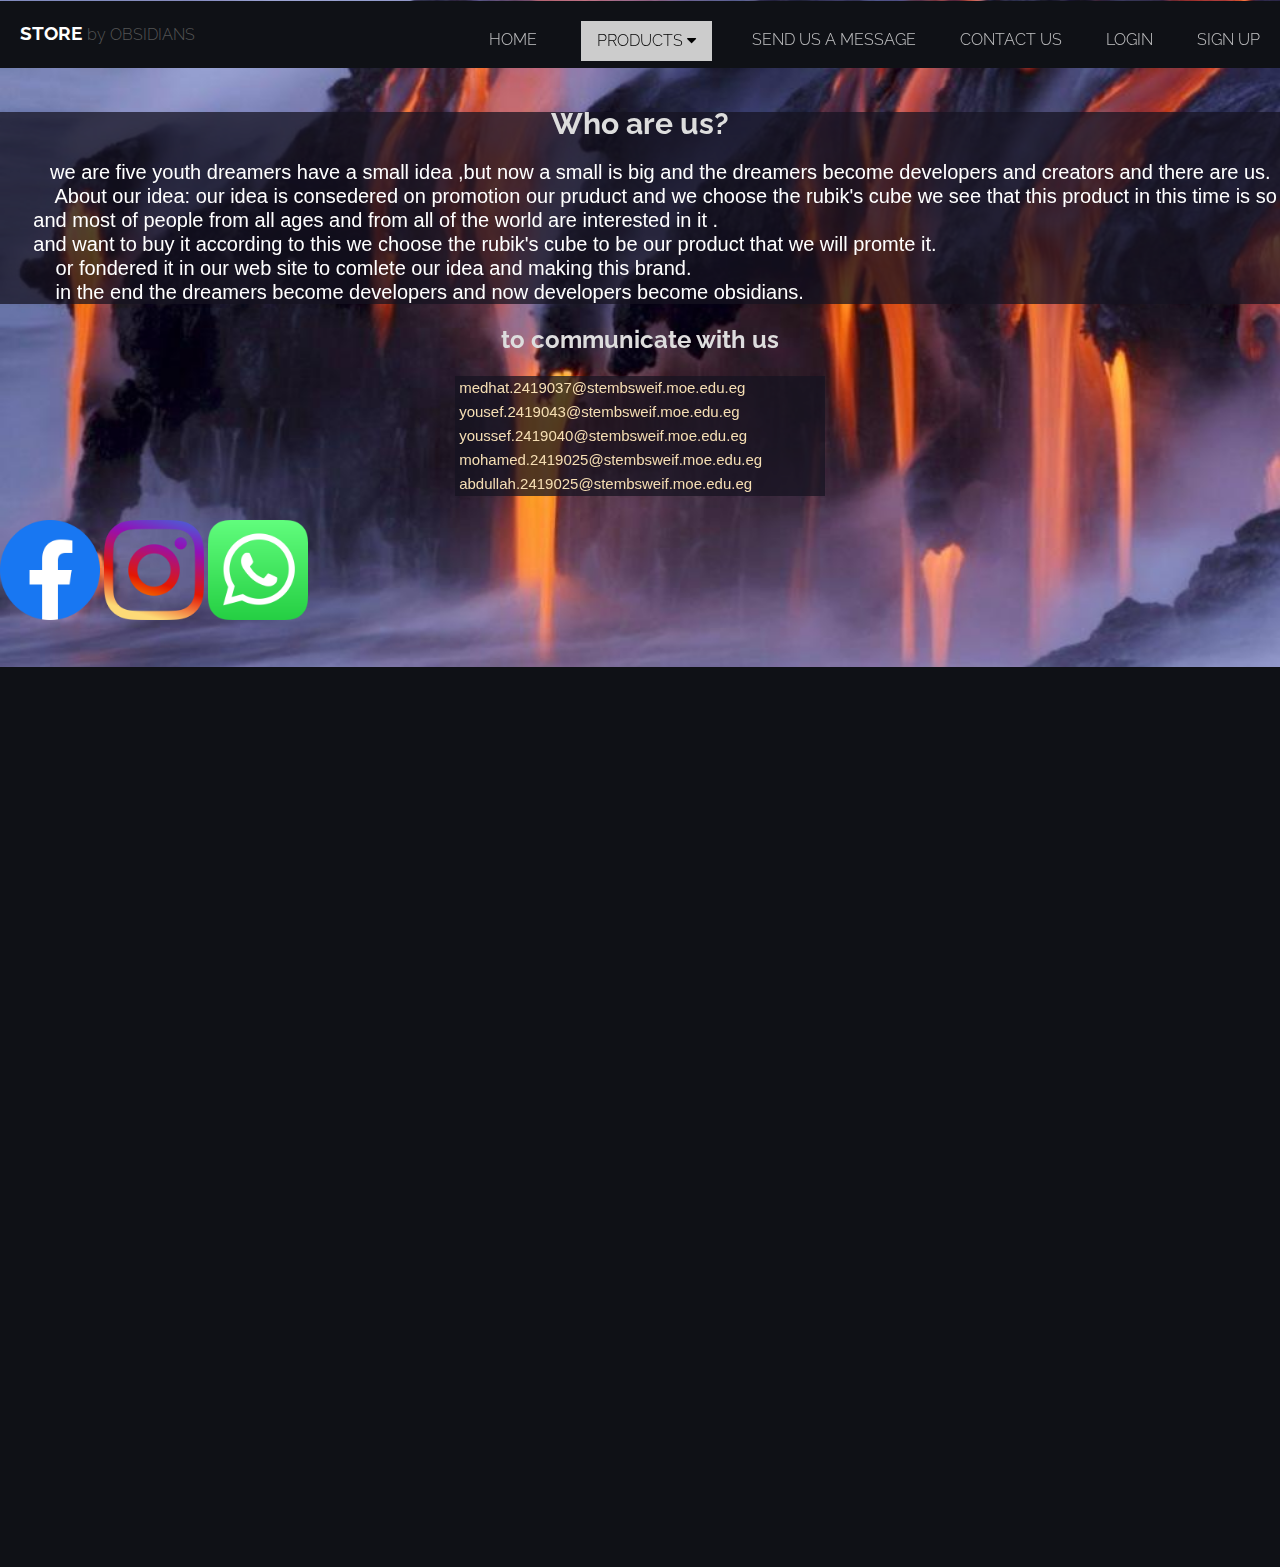
<file: contact us.html>
<html lang="en" dir="ltr">
  <head>
      <link rel="stylesheet" href="https://www.w3schools.com/w3css/4/w3.css">
<link rel="stylesheet" href="https://cdnjs.cloudflare.com/ajax/libs/font-awesome/4.7.0/css/font-awesome.min.css">
<link rel="stylesheet" href="css/index.css">
<link rel="stylesheet" href="css/skel.css" />
<link rel="stylesheet" href="css/style.css" />
<link rel="stylesheet" href="css/style-wide.css" />
<meta http-equiv="content-type" content="text/html; charset=utf-8" />
		<meta name="description" content="" />
		<meta name="keywords" content="" />
		
		<script src="js/jquery.min.js"></script>
		<script src="js/jquery.dropotron.min.js"></script>
		<script src="js/skel.min.js"></script>
		<script src="js/skel-layers.min.js"></script>
		<script src="js/init.js"></script>

    <meta charset="utf-8">
    <title>contact us</title>
    <link rel="stylesheet" href="style1.css">
    <meta name="viewport" content="width=device-width, initial-scale=1">
  </head>
  <body>
     <div class="wrapper">

		<!-- Header -->
<div id="header" class="skel-panels-fixed">
						<div id="logo">
							<h1><a href="index.html">store</a></h1>
							<span class="tag">by OBSIDIANS</span>

						</div>
						<nav id="nav">
							<ul>
								<li class="active"><a href="index.html">HOME</a></li>
                                <li> <div class="w3-dropdown-hover w3-mobile">
    <button class="w3-button">PRODUCTS <i class="fa fa-caret-down"></i></button>
    <div class="w3-dropdown-content w3-bar-block w3-dark-grey">
      <a href="First%20Product.html" class="w3-bar-item w3-button w3-mobile"> Rubic Cube 3*3*3</a>
      <a href="Second%20Product.html" class="w3-bar-item w3-button w3-mobile"> Rubic Cube 4*4*4</a>
      <a href="Third%20Product.html" class="w3-bar-item w3-button w3-mobile"> Rubic Cube 5*5*5</a>
    </div>
  </div>
                                <li><a href="send us a message.html">SEND US A MESSAGE</a></li>
                                <li><a href="contact us.html">CONTACT US</a></li>
								<li><a href="log in.html">LOGIN</a></li>
								<li><a href="sign in.html">SIGN UP</a></li>
							</ul>
						</nav>
					</div>
	   
     <div class="contact-section">
     
     <h1>Contact Us</h1>
	 <br>
	 <br>
    <div class="con">
        <h2>Who are us?</h2>
	  <pre> 
         we are five youth dreamers have a small idea ,but now a small is big and the dreamers become developers and creators and there are us.
	  About our idea: our idea is consedered on promotion our pruduct and we choose the rubik's cube we see that this product in this time is so fomous.
      and most of people from all ages and from all of the world are interested in it .
      and want to buy it according to this we choose the rubik's cube to be our product that we will promte it.
	  or fondered it in our web site to comlete our idea and making this brand.
	  in the end the dreamers become developers and now developers become obsidians.</pre>
    </div>
	 <br><h2>to communicate with us</h2><br>
	 <pre class="pre">
 medhat.2419037@stembsweif.moe.edu.eg
 yousef.2419043@stembsweif.moe.edu.eg
 youssef.2419040@stembsweif.moe.edu.eg
 mohamed.2419025@stembsweif.moe.edu.eg
 abdullah.2419025@stembsweif.moe.edu.eg</pre><br>
	 <a href="https://www.facebook.com/profile.php?id=100004966636083"><img src="f.png" width="100" height="100"></a>
	 <a href="https://instagram.com/yussofwaleed?igshid=1eflm77gwcmjb"><img src="i.png"width="100" height="100"></a>
	 <a href="https://chat.whatsapp.com/HhYecN9OPMJ7Gu9uKIuHxH"><img src="W.png"width="100" height="100"></a>
         </div>
         </div>
  </body>
</html>
</file>
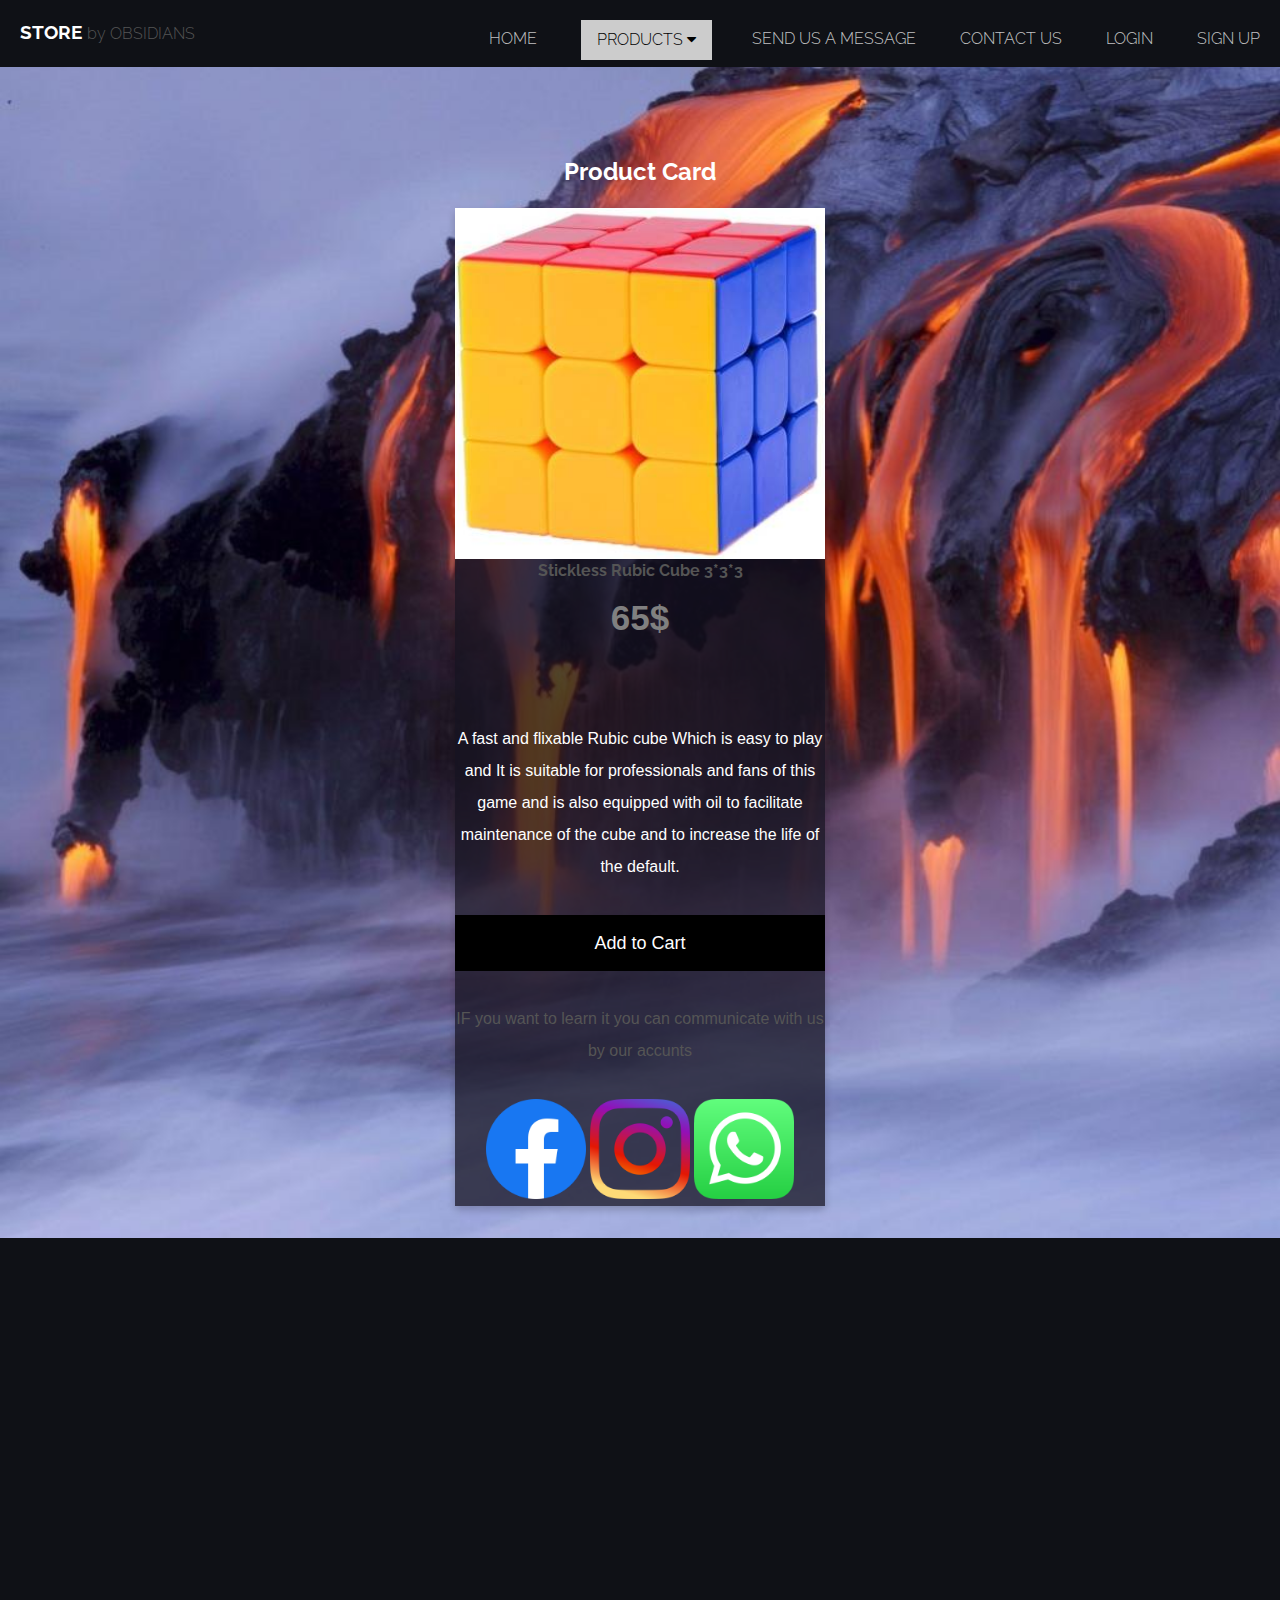
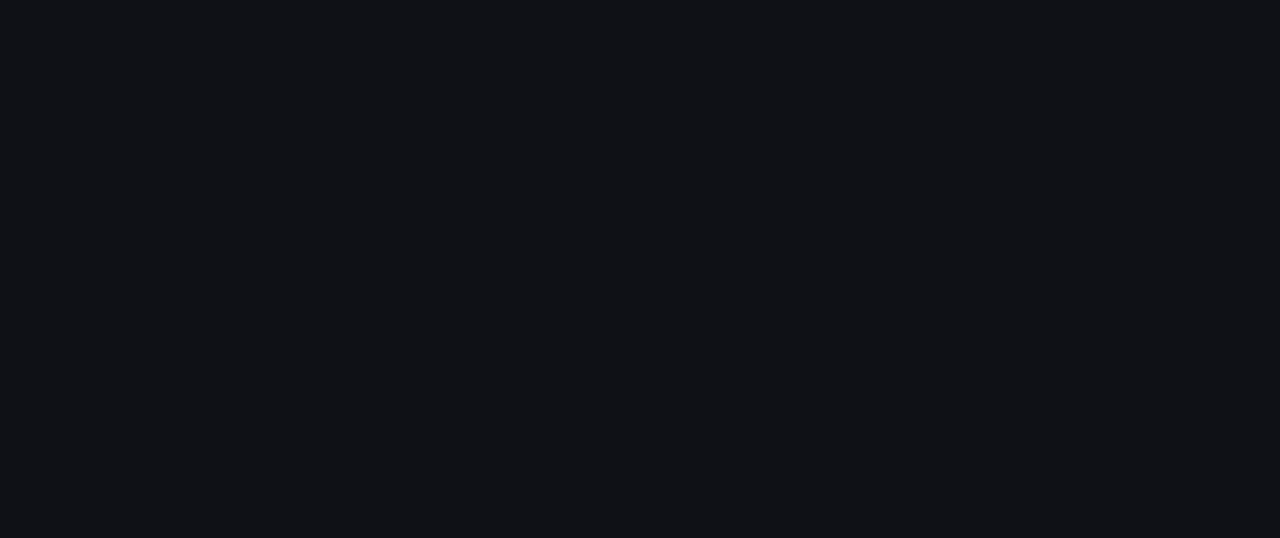
<file: First Product.html>
<html>
<head>
    <title>Stickless Cube 3*3*3</title>
<link rel="stylesheet" href="https://www.w3schools.com/w3css/4/w3.css">
<link rel="stylesheet" href="https://cdnjs.cloudflare.com/ajax/libs/font-awesome/4.7.0/css/font-awesome.min.css">
<link rel="stylesheet" href="css/index.css">
<link rel="stylesheet" href="css/skel.css" />
<link rel="stylesheet" href="css/style.css" />
<link rel="stylesheet" href="css/style-wide.css" />
<meta http-equiv="content-type" content="text/html; charset=utf-8" />
		<meta name="description" content="" />
		<meta name="keywords" content="" />
		
		<script src="js/jquery.min.js"></script>
		<script src="js/jquery.dropotron.min.js"></script>
		<script src="js/skel.min.js"></script>
		<script src="js/skel-layers.min.js"></script>
		<script src="js/init.js"></script>

</head>
<body>
	<!-- Wrapper -->
			<div class="wrapper style1">

				<!-- Header -->
<div id="header" class="skel-panels-fixed">
						<div id="logo">
							<h1><a href="index.html">store</a></h1>
							<span class="tag">by OBSIDIANS</span>

						</div>
						<nav id="nav">
							<ul>
								<li class="active"><a href="index.html">HOME</a></li>
                                <li> <div class="w3-dropdown-hover w3-mobile">
    <button class="w3-button">PRODUCTS <i class="fa fa-caret-down"></i></button>
    <div class="w3-dropdown-content w3-bar-block w3-dark-grey">
      <a href="First%20Product.html" class="w3-bar-item w3-button w3-mobile"> Rubic Cube 3*3*3</a>
      <a href="Second%20Product.html" class="w3-bar-item w3-button w3-mobile"> Rubic Cube 4*4*4</a>
      <a href="Third%20Product.html" class="w3-bar-item w3-button w3-mobile"> Rubic Cube 5*5*5</a>
    </div>
  </div>
                                <li><a href="send us a message.html">SEND US A MESSAGE</a></li>
                                <li><a href="contact us.html">CONTACT US</a></li>
								<li><a href="log in.html">LOGIN</a></li>
								<li><a href="sign in.html">SIGN UP</a></li>
							</ul>
						</nav>
					</div>
   <h2 class="cardtext">Product Card</h2>
<br>
<div class="card">
    <img src="images/pic01.jpg" style="width:100%">
  <h1>Stickless Rubic Cube 3*3*3</h1>
  <p class="price"><strong>65$</strong></p>
  <p class="cardtext">A fast and flixable Rubic cube Which is easy to play and It is suitable for professionals and fans of this game and is also equipped with oil to facilitate maintenance of the cube and to increase the life of the default.</p>
  <p><button>Add to Cart</button></p>
  <p>IF you want to learn it you can communicate with us by our accunts</p>
								     <a href="https://www.facebook.com/profile.php?id=100004966636083"><img src="f.png" width="100" height="100"></a>
	                                <a href="https://instagram.com/yussofwaleed?igshid=1eflm77gwcmjb"><img src="i.png"width="100" height="100"></a>
	                                <a href="https://chat.whatsapp.com/HhYecN9OPMJ7Gu9uKIuHxH"><img src="W.png"width="100" height="100"></a>
</div>
    </div>
</body>
</html>
</file>
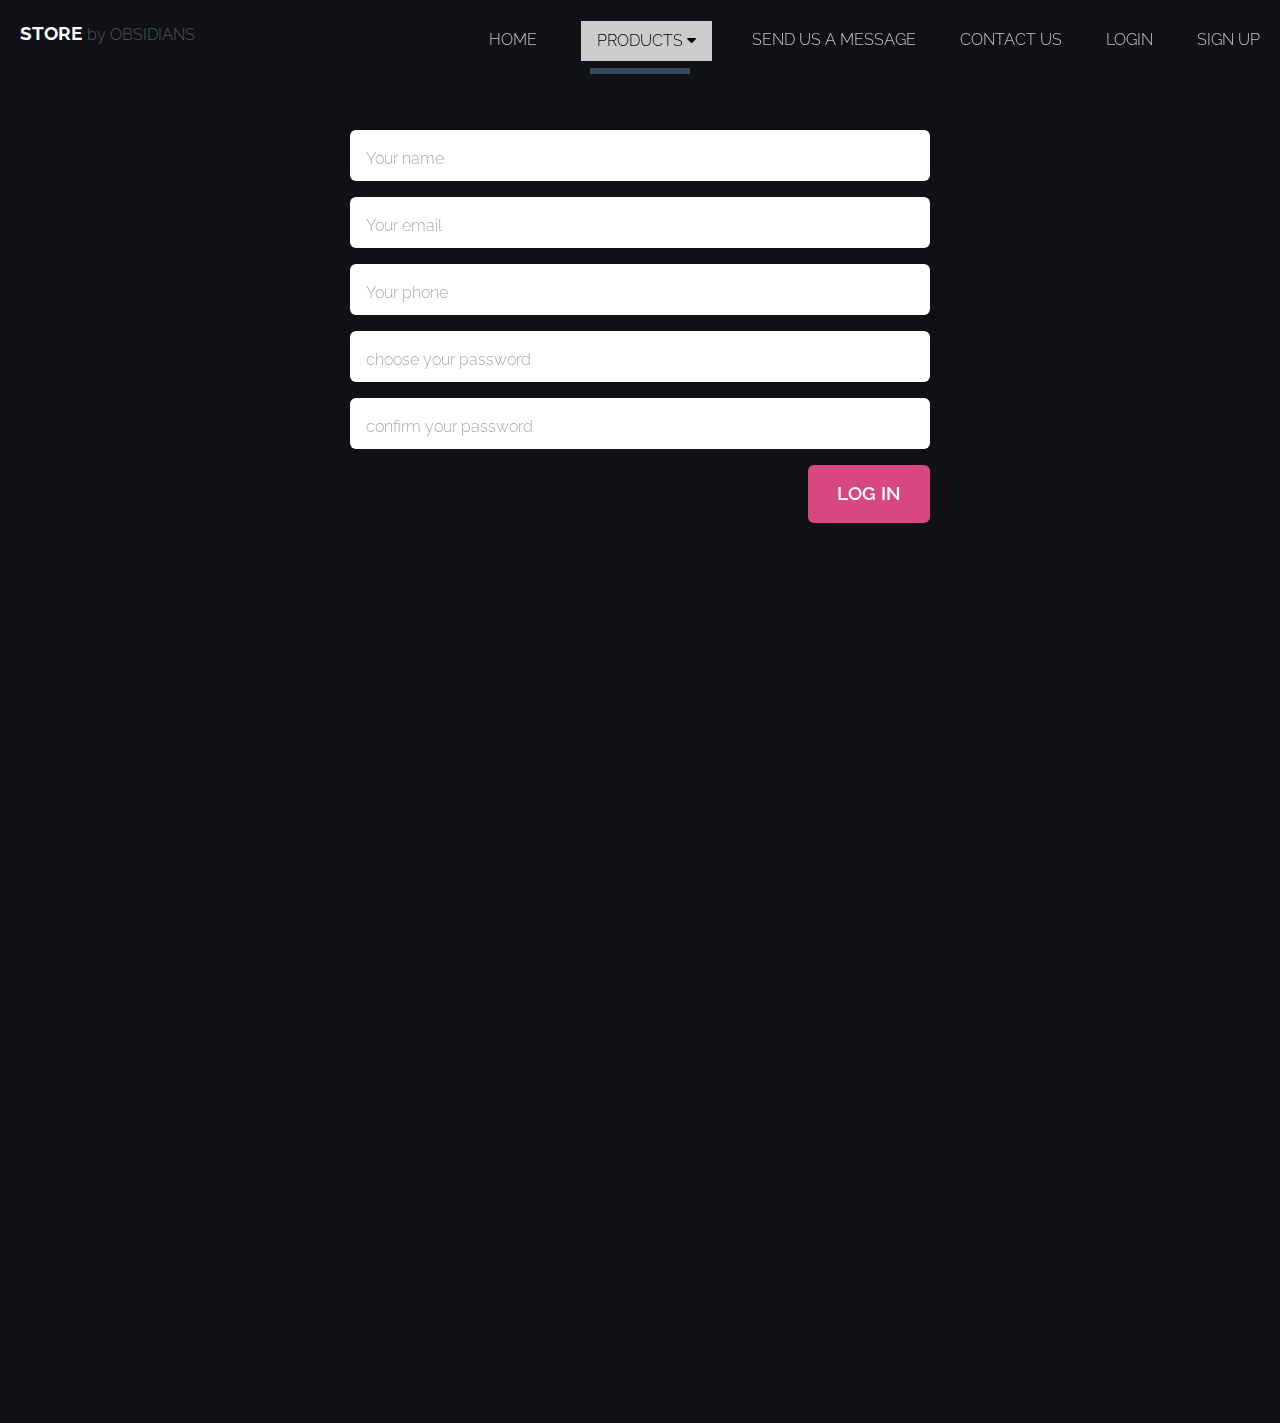
<file: log in.html>
<html>
  <head>
      <link rel="stylesheet" href="https://www.w3schools.com/w3css/4/w3.css">
<link rel="stylesheet" href="https://cdnjs.cloudflare.com/ajax/libs/font-awesome/4.7.0/css/font-awesome.min.css">
<link rel="stylesheet" href="css/index.css">
<link rel="stylesheet" href="css/skel.css" />
<link rel="stylesheet" href="css/style.css" />
<link rel="stylesheet" href="css/style-wide.css" />
<meta http-equiv="content-type" content="text/html; charset=utf-8" />
		<meta name="description" content="" />
		<meta name="keywords" content="" />
		
		<script src="js/jquery.min.js"></script>
		<script src="js/jquery.dropotron.min.js"></script>
		<script src="js/skel.min.js"></script>
		<script src="js/skel-layers.min.js"></script>
		<script src="js/init.js"></script>

    <meta charset="utf-8">
    <title>log in</title>
    <link rel="stylesheet" href="style3.css">
    <meta name="viewport" content="width=device-width, initial-scale=1">
  </head>
  <body>
     <div class="wrapper">
	  
	 	  				<!-- Header -->
<div id="header" class="skel-panels-fixed">
						<div id="logo">
							<h1><a href="index.html">store</a></h1>
							<span class="tag">by OBSIDIANS</span>

						</div>
						<nav id="nav">
							<ul>
								<li class="active"><a href="index.html">HOME</a></li>
                                <li> <div class="w3-dropdown-hover w3-mobile">
    <button class="w3-button">PRODUCTS <i class="fa fa-caret-down"></i></button>
    <div class="w3-dropdown-content w3-bar-block w3-dark-grey">
      <a href="First%20Product.html" class="w3-bar-item w3-button w3-mobile"> Rubic Cube 3*3*3</a>
      <a href="Second%20Product.html" class="w3-bar-item w3-button w3-mobile"> Rubic Cube 4*4*4</a>
      <a href="Third%20Product.html" class="w3-bar-item w3-button w3-mobile"> Rubic Cube 5*5*5</a>
    </div>
  </div>
                                <li><a href="send us a message.html">SEND US A MESSAGE</a></li>
                                <li><a href="contact us.html">CONTACT US</a></li>
								<li><a href="log in.html">LOGIN</a></li>
								<li><a href="sign in.html">SIGN UP</a></li>
							</ul>
						</nav>
					</div>

     <h1>log in</h1>
     <div class="border"></div>
     <form class="contact-form" action="sign in.html" method="post">
	  <input type="text" class="contact-form-text" placeholder="Your name">
     <input type="email" class="contact-form-text" placeholder="Your email">
	 <input type="text" class="contact-form-text" placeholder="Your phone">
     <input type="password" class="contact-form-text" placeholder="choose your password">
     <input type="password" class="contact-form-text" placeholder="confirm your password">
     <input type="submit" class="contact-form-btn" value="log in">
     </form>
     </div>


  </body>
</html>
</file>
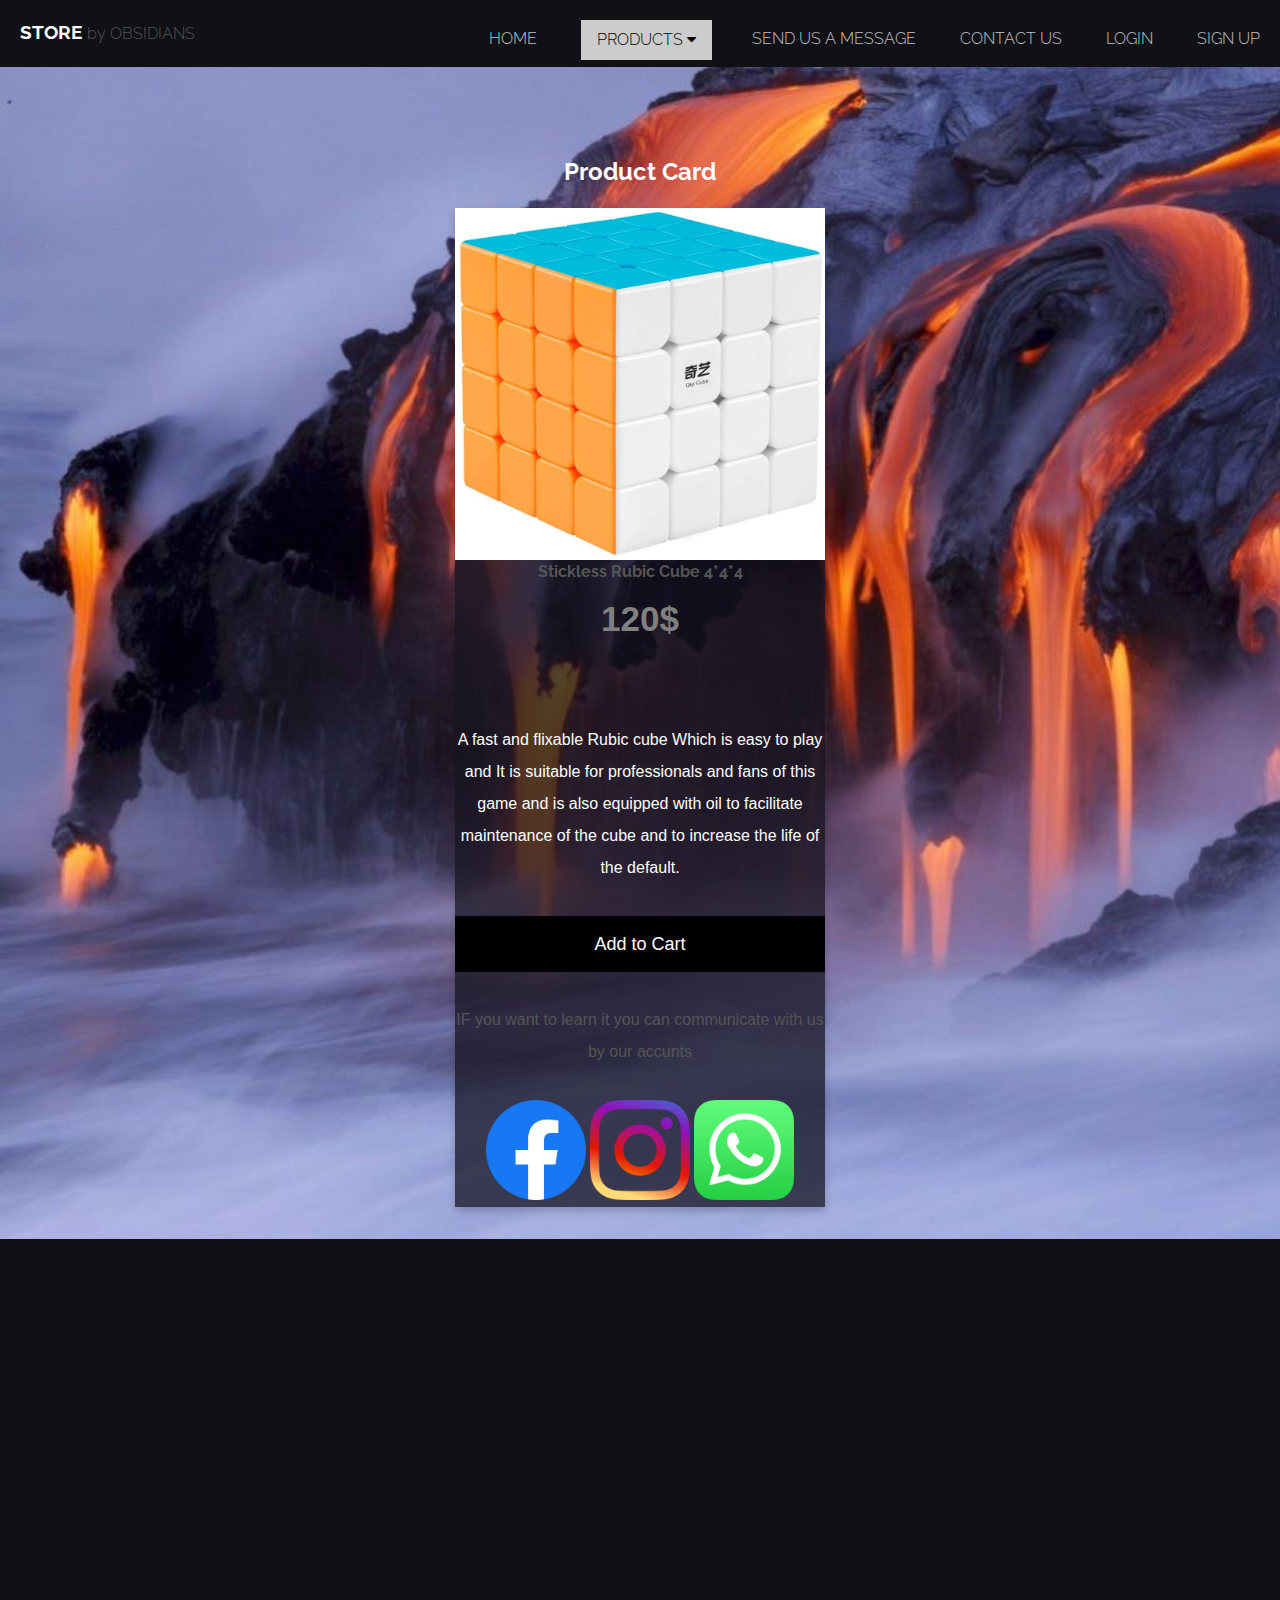
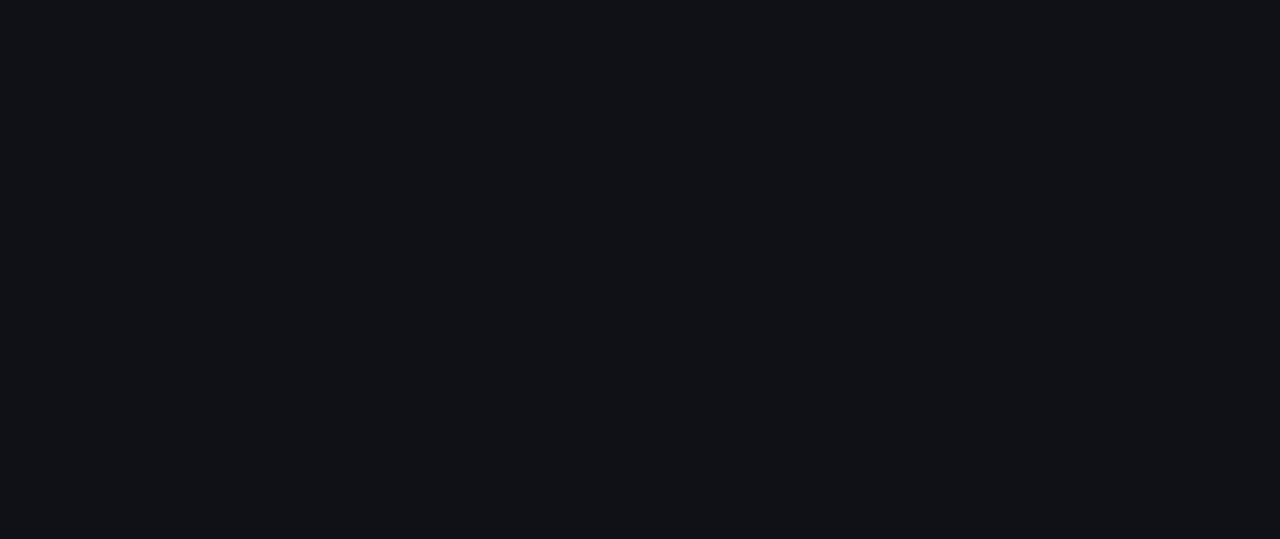
<file: Second Product.html>
<html>
<head>
    <title>Stickless Cube 4*4*4</title>
<link rel="stylesheet" href="https://www.w3schools.com/w3css/4/w3.css">
<link rel="stylesheet" href="https://cdnjs.cloudflare.com/ajax/libs/font-awesome/4.7.0/css/font-awesome.min.css">
<link rel="stylesheet" href="css/index.css">
<link rel="stylesheet" href="css/skel.css" />
<link rel="stylesheet" href="css/style.css" />
<link rel="stylesheet" href="css/style-wide.css" />
<meta http-equiv="content-type" content="text/html; charset=utf-8" />
		<meta name="description" content="" />
		<meta name="keywords" content="" />
		
		<script src="js/jquery.min.js"></script>
		<script src="js/jquery.dropotron.min.js"></script>
		<script src="js/skel.min.js"></script>
		<script src="js/skel-layers.min.js"></script>
		<script src="js/init.js"></script>

</head>
<body>
	<!-- Wrapper -->
			<div class="wrapper style1">

					<!-- Header -->
<div id="header" class="skel-panels-fixed">
						<div id="logo">
							<h1><a href="index.html">store</a></h1>
							<span class="tag">by OBSIDIANS</span>

						</div>
						<nav id="nav">
							<ul>
								<li class="active"><a href="index.html">HOME</a></li>
                                <li> <div class="w3-dropdown-hover w3-mobile">
    <button class="w3-button">PRODUCTS <i class="fa fa-caret-down"></i></button>
    <div class="w3-dropdown-content w3-bar-block w3-dark-grey">
      <a href="First%20Product.html" class="w3-bar-item w3-button w3-mobile"> Rubic Cube 3*3*3</a>
      <a href="Second%20Product.html" class="w3-bar-item w3-button w3-mobile"> Rubic Cube 4*4*4</a>
      <a href="Third%20Product.html" class="w3-bar-item w3-button w3-mobile"> Rubic Cube 5*5*5</a>
    </div>
  </div>
                                <li><a href="send us a message.html">SEND US A MESSAGE</a></li>
                                <li><a href="contact us.html">CONTACT US</a></li>
								<li><a href="log in.html">LOGIN</a></li>
								<li><a href="sign in.html">SIGN UP</a></li>
							</ul>
						</nav>
					</div>
   <h2 class="cardtext">Product Card</h2>
<br>
<div class="card">
    <img src="images/pic02.jpg" style="width:100%">
  <h1>Stickless Rubic Cube 4*4*4</h1>
  <p class="price"><strong>120$</strong></p>
  <p class="cardtext">A fast and flixable Rubic cube Which is easy to play and It is suitable for professionals and fans of this game and is also equipped with oil to facilitate maintenance of the cube and to increase the life of the default.</p>
  <p><button>Add to Cart</button></p>
  <p>IF you want to learn it you can communicate with us by our accunts</p>
								     <a href="https://www.facebook.com/profile.php?id=100004966636083"><img src="f.png" width="100" height="100"></a>
	                                <a href="https://instagram.com/yussofwaleed?igshid=1eflm77gwcmjb"><img src="i.png"width="100" height="100"></a>
	                                <a href="https://chat.whatsapp.com/HhYecN9OPMJ7Gu9uKIuHxH"><img src="W.png"width="100" height="100"></a>
</div>
    </div>
</body>
</html>
</file>
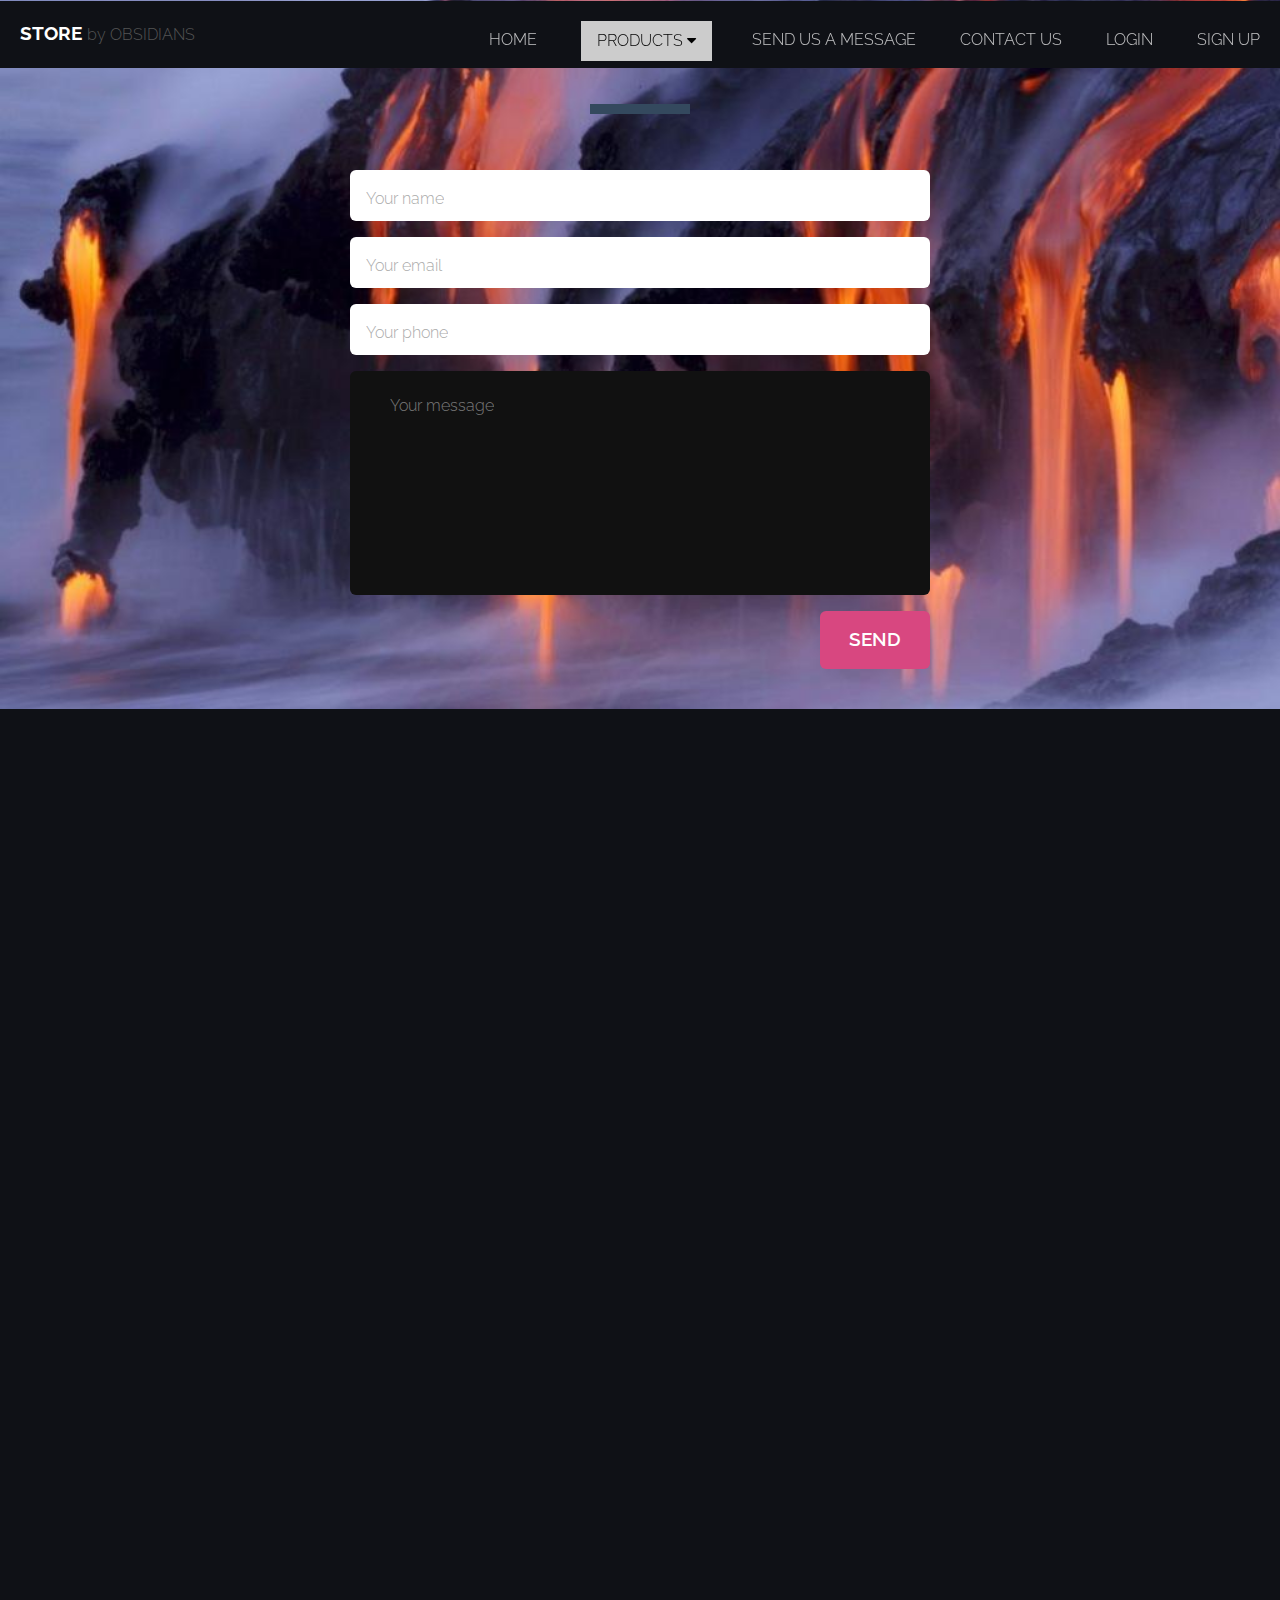
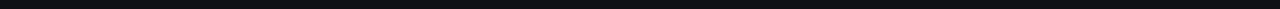
<file: send us a message.html>
<html lang="en" dir="ltr">
  <head>
      
    <meta charset="utf-8">
    <title>Send us a message</title>
    <link rel="stylesheet" href="style.css">
    
      <meta name="viewport" content="width=device-width, initial-scale=1">
      <link rel="stylesheet" href="https://www.w3schools.com/w3css/4/w3.css">
<link rel="stylesheet" href="https://cdnjs.cloudflare.com/ajax/libs/font-awesome/4.7.0/css/font-awesome.min.css">
<link rel="stylesheet" href="css/index.css">
<link rel="stylesheet" href="css/skel.css" />
<link rel="stylesheet" href="css/style.css" />
<link rel="stylesheet" href="css/style-wide.css" />
<meta http-equiv="content-type" content="text/html; charset=utf-8" />
		<meta name="description" content="" />
		<meta name="keywords" content="" />
		
		<script src="js/jquery.min.js"></script>
		<script src="js/jquery.dropotron.min.js"></script>
		<script src="js/skel.min.js"></script>
		<script src="js/skel-layers.min.js"></script>
		<script src="js/init.js"></script>

  </head>
  <body>
	  				<!-- Header -->
<div id="header" class="skel-panels-fixed">
						<div id="logo">
							<h1><a href="index.html">store</a></h1>
							<span class="tag">by OBSIDIANS</span>

						</div>
						<nav id="nav">
							<ul>
								<li class="active"><a href="index.html">HOME</a></li>
                                <li> <div class="w3-dropdown-hover w3-mobile">
    <button class="w3-button">PRODUCTS <i class="fa fa-caret-down"></i></button>
    <div class="w3-dropdown-content w3-bar-block w3-dark-grey">
      <a href="First%20Product.html" class="w3-bar-item w3-button w3-mobile"> Rubic Cube 3*3*3</a>
      <a href="Second%20Product.html" class="w3-bar-item w3-button w3-mobile"> Rubic Cube 4*4*4</a>
      <a href="Third%20Product.html" class="w3-bar-item w3-button w3-mobile"> Rubic Cube 5*5*5</a>
    </div>
  </div>
                                <li><a href="send us a message.html">SEND US A MESSAGE</a></li>
                                <li><a href="contact us.html">CONTACT US</a></li>
								<li><a href="log in.html">LOGIN</a></li>
								<li><a href="sign in.html">SIGN UP</a></li>
							</ul>
						</nav>
					</div>
	   
     <div class="contact-section">
     <h1>send us a message</h1>
     <div class="border"></div>
     <form class="contact-form" action="index.html" method="post">
     <input type="text" class="contact-form-text" placeholder="Your name">
     <input type="email" class="contact-form-text" placeholder="Your email">
     <input type="text" class="contact-form-text" placeholder="Your phone">
     <textarea class="contact-form-text" placeholder="Your message"></textarea>
     <input type="submit" class="contact-form-btn" value="Send">
     </form>
     </div>
  </body>
</html>
</file>
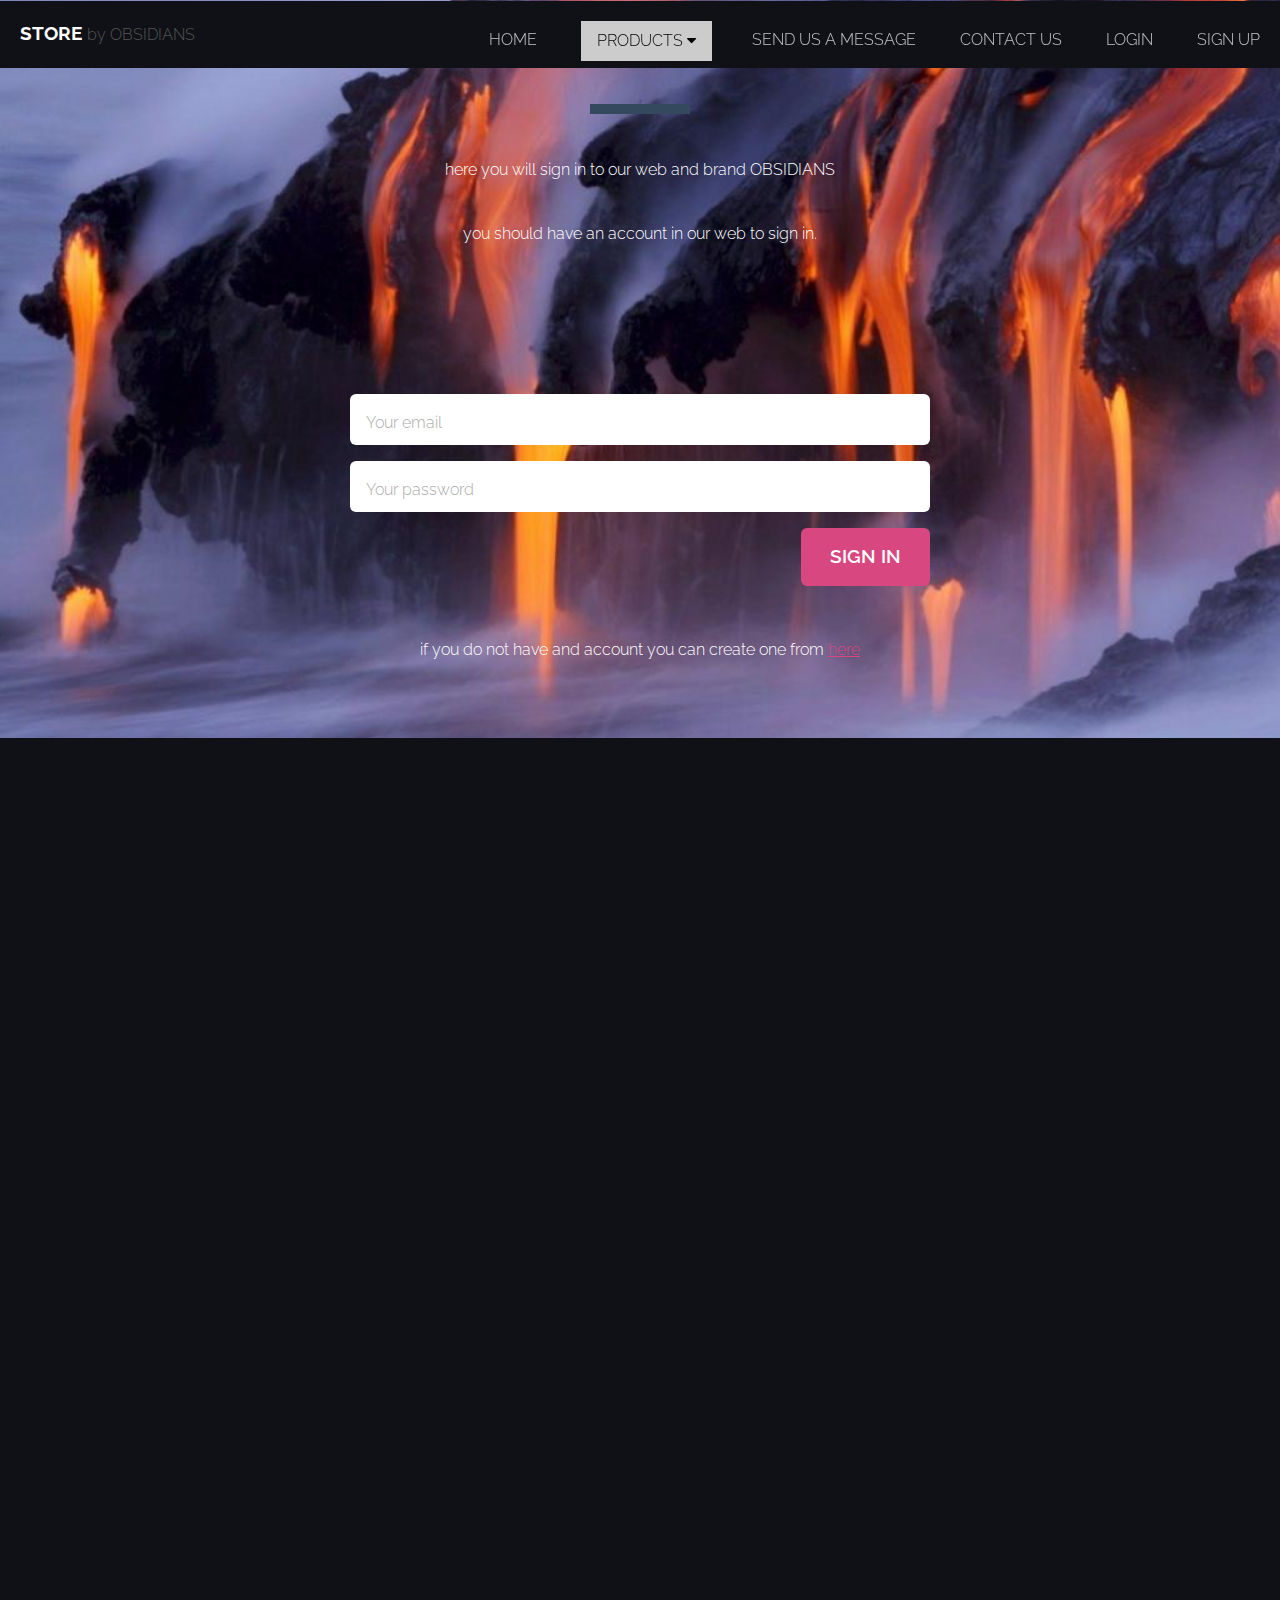
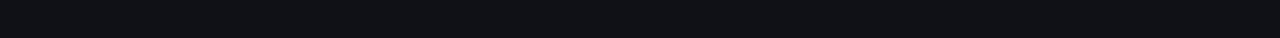
<file: sign in.html>
<html lang="en" dir="ltr">
  <head>
      <link rel="stylesheet" href="https://www.w3schools.com/w3css/4/w3.css">
<link rel="stylesheet" href="https://cdnjs.cloudflare.com/ajax/libs/font-awesome/4.7.0/css/font-awesome.min.css">
<link rel="stylesheet" href="css/index.css">
<link rel="stylesheet" href="css/skel.css" />
<link rel="stylesheet" href="css/style.css" />
<link rel="stylesheet" href="css/style-wide.css" />
<meta http-equiv="content-type" content="text/html; charset=utf-8" />
		<meta name="description" content="" />
		<meta name="keywords" content="" />
		
		<script src="js/jquery.min.js"></script>
		<script src="js/jquery.dropotron.min.js"></script>
		<script src="js/skel.min.js"></script>
		<script src="js/skel-layers.min.js"></script>
		<script src="js/init.js"></script>
    <title>sign in</title>
    <link rel="stylesheet" href="style3.css">
    <meta name="viewport" content="width=device-width, initial-scale=1">
  </head>
  <body>
     <div class="wrapper">
	  				<!-- Header -->
<div id="header" class="skel-panels-fixed">
						<div id="logo">
							<h1><a href="index.html">store</a></h1>
							<span class="tag">by OBSIDIANS</span>

						</div>
						<nav id="nav">
							<ul>
								<li class="active"><a href="index.html">HOME</a></li>
                                <li> <div class="w3-dropdown-hover w3-mobile">
    <button class="w3-button">PRODUCTS <i class="fa fa-caret-down"></i></button>
    <div class="w3-dropdown-content w3-bar-block w3-dark-grey">
      <a href="First%20Product.html" class="w3-bar-item w3-button w3-mobile"> Rubic Cube 3*3*3</a>
      <a href="Second%20Product.html" class="w3-bar-item w3-button w3-mobile"> Rubic Cube 4*4*4</a>
      <a href="Third%20Product.html" class="w3-bar-item w3-button w3-mobile"> Rubic Cube 5*5*5</a>
    </div>
  </div>
                                <li><a href="send us a message.html">SEND US A MESSAGE</a></li>
                                <li><a href="contact us.html">CONTACT US</a></li>
								<li><a href="log in.html">LOGIN</a></li>
								<li><a href="sign in.html">SIGN UP</a></li>
							</ul>
						</nav>
					</div>
	  
	   
     <div class="contact-section">

     <h1>sign in</h1>
     <div class="border"></div>
	 <p>here you will sign in to our web and brand OBSIDIANS</p>
	 <p>you should have an account in our web to sign in.<p><br>
	 <br>
     <form class="contact-form" action="sign in.html" method="post">
     <input type="email" class="contact-form-text" placeholder="Your email">
     <input type="password" class="contact-form-text" placeholder="Your password">
    
     <input type="submit" class="contact-form-btn" value="Sign in">
	 </form>
	 <br>
	 <br>
	 <p>if you do not have and account you can create one from <a href="log in.html">here</a></p>
     
     </div>
         </div>
  </body>
</html>
</file>
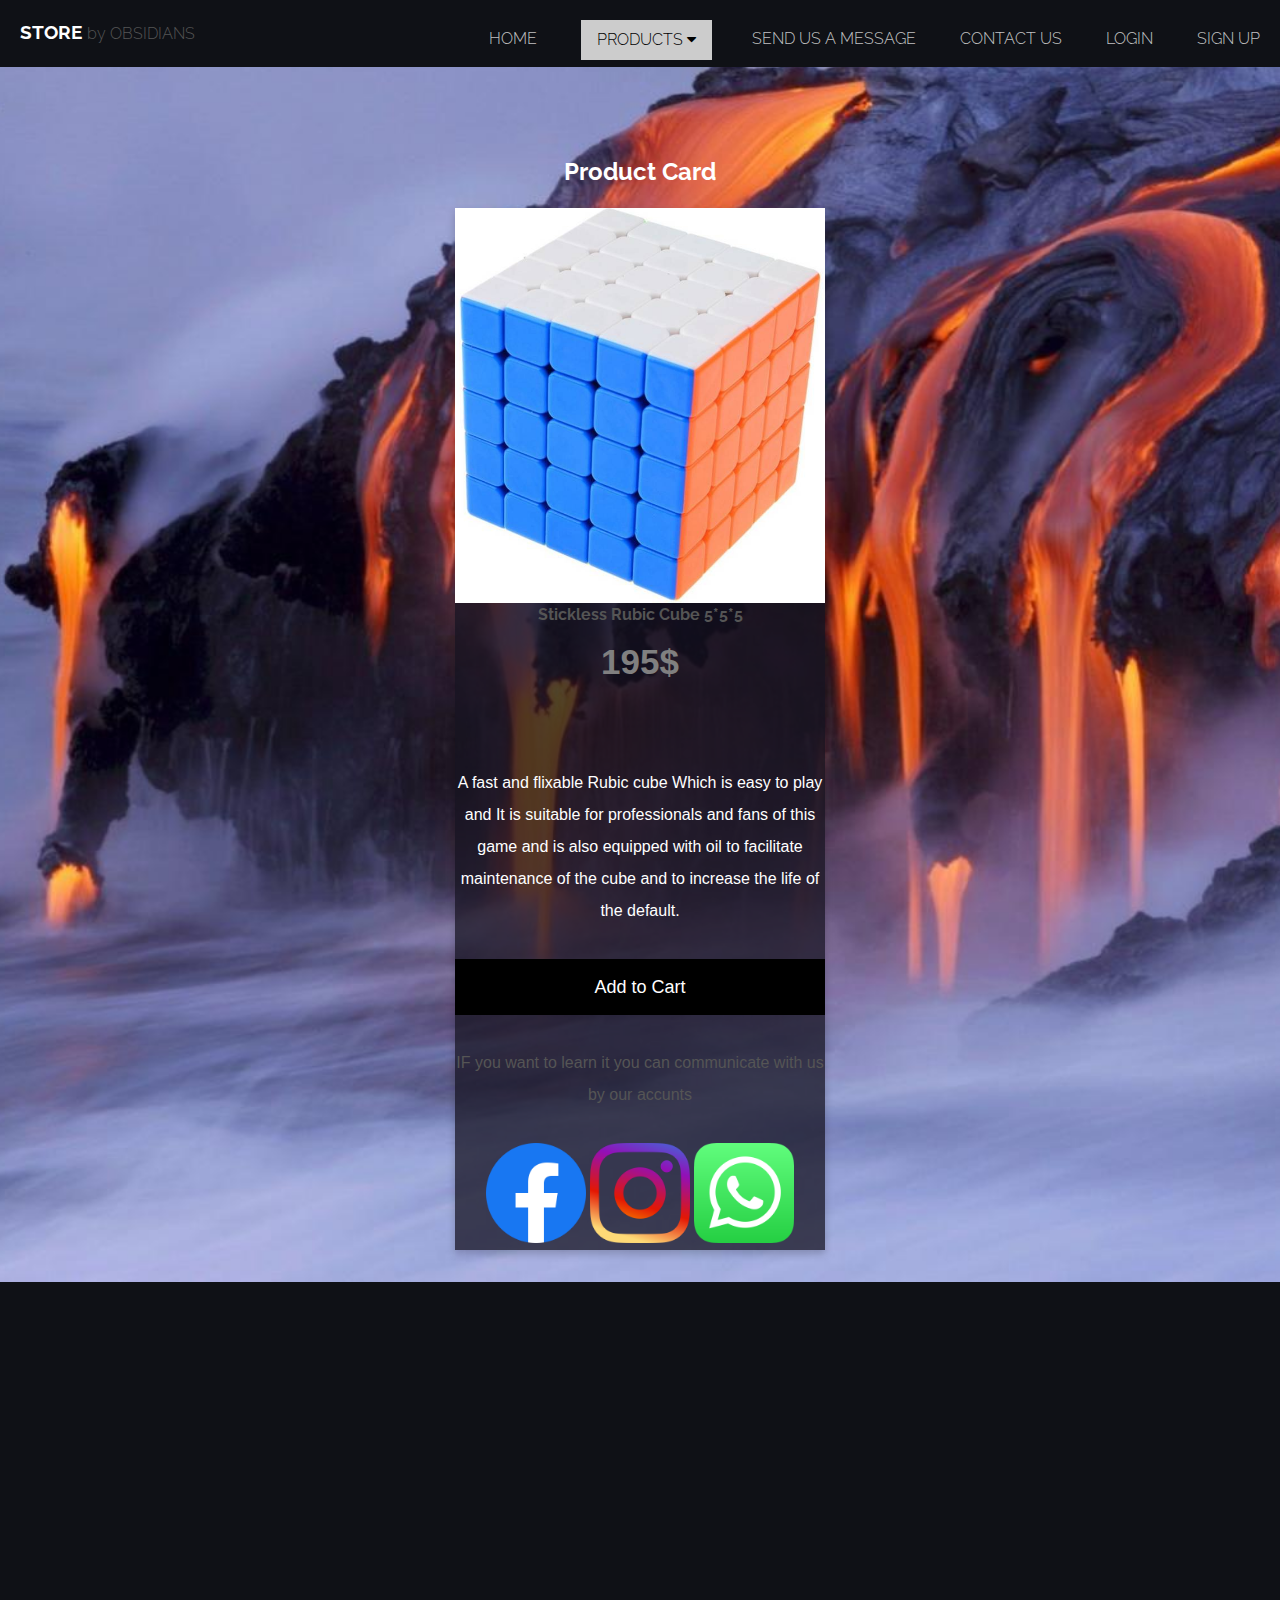
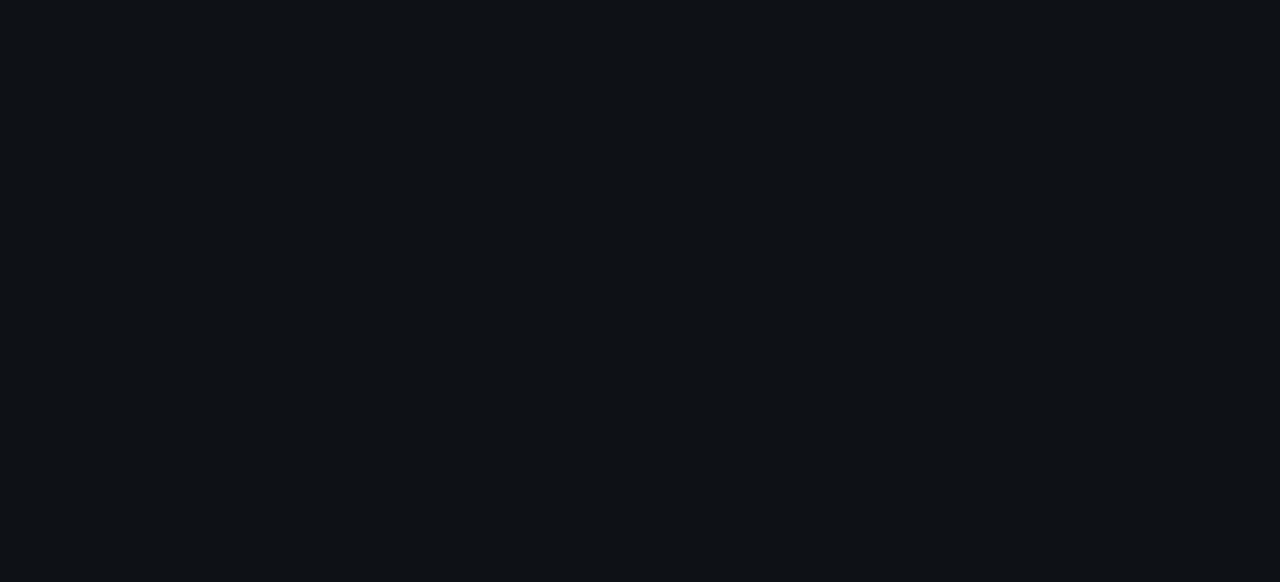
<file: Third Product.html>
<html>
<head>
    <title>Stickless Cube 5*5*5</title>
<link rel="stylesheet" href="https://www.w3schools.com/w3css/4/w3.css">
<link rel="stylesheet" href="https://cdnjs.cloudflare.com/ajax/libs/font-awesome/4.7.0/css/font-awesome.min.css">
<link rel="stylesheet" href="css/index.css">
<link rel="stylesheet" href="css/skel.css" />
<link rel="stylesheet" href="css/style.css" />
<link rel="stylesheet" href="css/style-wide.css" />
<meta http-equiv="content-type" content="text/html; charset=utf-8" />
		<meta name="description" content="" />
		<meta name="keywords" content="" />
		
		<script src="js/jquery.min.js"></script>
		<script src="js/jquery.dropotron.min.js"></script>
		<script src="js/skel.min.js"></script>
		<script src="js/skel-layers.min.js"></script>
		<script src="js/init.js"></script>

</head>
<body>
	<!-- Wrapper -->
			<div class="wrapper style1">

				
				<!-- Header -->
<div id="header" class="skel-panels-fixed">
						<div id="logo">
							<h1><a href="index.html">store</a></h1>
							<span class="tag">by OBSIDIANS</span>

						</div>
						<nav id="nav">
							<ul>
								<li class="active"><a href="index.html">HOME</a></li>
                                <li> <div class="w3-dropdown-hover w3-mobile">
    <button class="w3-button">PRODUCTS <i class="fa fa-caret-down"></i></button>
    <div class="w3-dropdown-content w3-bar-block w3-dark-grey">
      <a href="First%20Product.html" class="w3-bar-item w3-button w3-mobile"> Rubic Cube 3*3*3</a>
      <a href="Second%20Product.html" class="w3-bar-item w3-button w3-mobile"> Rubic Cube 4*4*4</a>
      <a href="Third%20Product.html" class="w3-bar-item w3-button w3-mobile"> Rubic Cube 5*5*5</a>
    </div>
  </div>
                                <li><a href="send us a message.html">SEND US A MESSAGE</a></li>
                                <li><a href="contact us.html">CONTACT US</a></li>
								<li><a href="log in.html">LOGIN</a></li>
								<li><a href="sign in.html">SIGN UP</a></li>
							</ul>
						</nav>
					</div>
   <h2 class="cardtext">Product Card</h2>
<br>
<div class="card">
    <img src="images/pic03.jpg" style="width:100%">
  <h1>Stickless Rubic Cube 5*5*5</h1>
  <p class="price"><strong>195$</strong></p>
  <p class="cardtext">A fast and flixable Rubic cube Which is easy to play and It is suitable for professionals and fans of this game and is also equipped with oil to facilitate maintenance of the cube and to increase the life of the default.</p>
  <p><button>Add to Cart</button></p>
  <p>IF you want to learn it you can communicate with us by our accunts</p>
								     <a href="https://www.facebook.com/profile.php?id=100004966636083"><img src="f.png" width="100" height="100"></a>
	                                <a href="https://instagram.com/yussofwaleed?igshid=1eflm77gwcmjb"><img src="i.png"width="100" height="100"></a>
	                                <a href="https://chat.whatsapp.com/HhYecN9OPMJ7Gu9uKIuHxH"><img src="W.png"width="100" height="100"></a>
</div>
    </div>
</body>
</html>
</file>
<file: css/index.css>
.card {
  box-shadow: 0 4px 8px 0 rgba(0, 0, 0, 0.2);
  max-width: 370px;
  margin: auto;
  text-align: center;
  font-family: arial;
background: #151320bd;
}

.price {
  color: grey;
  font-size: 35px;
}

.card button {
  border: none;
  outline: 0;
  padding: 12px;
  color: white;
  background-color: #000;
  text-align: center;
  cursor: pointer;
  width: 100%;
  font-size: 18px;
}

.card button:hover {
  opacity: 0.7;
    color:darkslategrey;
    text-emphasis-color: white;
}
            .cardtext {
                color: white;
                text-align:center;
            }
.con
{
      font-family: arial;
background: #151320bd;
    font-size: 20px;
    color: white;
}
.pre{
      max-width: 370px;
  margin: auto;
  text-align: left;
  font-family: arial;
background: #151320bd;
    font-size: 15px;
    color: wheat;
}
</file>
<file: css/skel.css>
html,body,div,span,applet,object,iframe,h1,h2,h3,h4,h5,h6,p,blockquote,pre,a,abbr,acronym,address,big,cite,code,del,dfn,em,img,ins,kbd,q,s,samp,small,strike,strong,sub,sup,tt,var,b,u,i,center,dl,dt,dd,ol,ul,li,fieldset,form,label,legend,table,caption,tbody,tfoot,thead,tr,th,td,article,aside,canvas,details,embed,figure,figcaption,footer,header,hgroup,menu,nav,output,ruby,section,summary,time,mark,audio,video{margin:0;padding:0;border:0;font-size:100%;font:inherit;vertical-align:baseline;}article,aside,details,figcaption,figure,footer,header,hgroup,menu,nav,section{display:block;}body{line-height:1;}ol,ul{list-style:none;}blockquote,q{quotes:none;}blockquote:before,blockquote:after,q:before,q:after{content:'';content:none;}table{border-collapse:collapse;border-spacing:0;}body{-webkit-text-size-adjust:none}

/* Box Model */

	*, *:before, *:after {
		-moz-box-sizing: border-box;
		-webkit-box-sizing: border-box;
		box-sizing: border-box;
	}

/* Container */

	body {
		/* min-width: (containers) */
		min-width: 1200px;
	}

	.container {
		margin-left: auto;
		margin-right: auto;
		
		/* width: (containers) */
		width: 1200px;
	}

	/* Modifiers */
	
		.container.small {
			/* width: (containers) * 0.75; */
			width: 900px;
		}

		.container.big {
			width: 100%;

			/* max-width: (containers) * 1.25; */
			max-width: 1500px;

			/* min-width: (containers); */
			min-width: 1200px;
		}

/* Grid */

	.\31 2u { width: 100% }
	.\31 1u { width: 91.6666666667% }
	.\31 0u { width: 83.3333333333% }
	.\39 u { width: 75% }
	.\38 u { width: 66.6666666667% }
	.\37 u { width: 58.3333333333% }
	.\36 u { width: 50% }
	.\35 u { width: 41.6666666667% }
	.\34 u { width: 33.3333333333% }
	.\33 u { width: 25% }
	.\32 u { width: 16.6666666667% }
	.\31 u { width: 8.3333333333% }
	.\-11u { margin-left: 91.6666666667% }
	.\-10u { margin-left: 83.3333333333% }
	.\-9u { margin-left: 75% }
	.\-8u { margin-left: 66.6666666667% }
	.\-7u { margin-left: 58.3333333333% }
	.\-6u { margin-left: 50% }
	.\-5u { margin-left: 41.6666666667% }
	.\-4u { margin-left: 33.3333333333% }
	.\-3u { margin-left: 25% }
	.\-2u { margin-left: 16.6666666667% }
	.\-1u { margin-left: 8.3333333333% }

	/* Rows */

		.row > * {
			float: left;
		}

		.row:after {
			content: '';
			display: block;
			clear: both;
			height: 0;
		}

		.row:first-child > * {
			padding-top: 0 !important;
		}

		/* Normal */

			.row > * {
				/* padding-left: (gutters) */
				padding-left: 40px;
			}

			.row + .row > * {
				/* padding: (gutters) 0 0 (gutters) */
				padding: 40px 0 0 40px;
			}

			.row {
				/* margin-left: -(gutters) */
				margin-left: -40px;
			}

		/* Flush */

			.row.flush > * {
				padding-left: 0;
			}

			.row + .row.flush > * {
				padding: 0;
			}

			.row.flush {
				margin-left: 0;
			}

		/* Quarter */

			.row.quarter > * {
				/* padding-left: (gutters * 0.25) */
				padding-left: 10px;
			}

			.row + .row.quarter > * {
				/* padding: (gutters * 0.25) 0 0 (gutters * 0.25) */
				padding: 10px 0 0 10px;
			}

			.row.quarter {
				/* margin-left: -(gutters * 0.25) */
				margin-left: -10px;
			}

		/* Half */

			.row.half > * {
				/* padding-left: (gutters * 0.5) */
				padding-left: 20px;
			}

			.row + .row.half > * {
				/* padding: (gutters * 0.5) 0 0 (gutters * 0.5) */
				padding: 20px 0 0 20px;
			}

			.row.half {
				/* margin-left: -(gutters * 0.5) */
				margin-left: -20px;
			}

		/* One and (a) Half */

			.row.oneandhalf > * {
				/* padding-left: (gutters * 1.5) */
				padding-left: 60px;
			}

			.row + .row.oneandhalf > * {
				/* padding: (gutters * 1.5) 0 0 (gutters * 1.5) */
				padding: 60px 0 0 60px;
			}

			.row.oneandhalf {
				/* margin-left: -(gutters * 1.5) */
				margin-left: -60px;
			}

		/* Double */

			.row.double > * {
				/* padding-left: (gutters * 2) */
				padding-left: 80px;
			}

			.row + .row.double > * {
				/* padding: (gutters * 2) 0 0 (gutters * 2) */
				padding: 80px 0 0 80px;
			}

			.row.double {
				/* margin-left: -(gutters * 2) */
				margin-left: -80px;
			}
</file>
<file: css/style-wide.css>
/* Basic */

	body, input, select, textarea {
		font-size: 12pt;
		line-height: 1.5em;
	}
</file>
<file: style1.css>
*{
  margin: 0;
  padding: 0;
  font-family: "montserrat",sans-serif;
}
.contact-section{
  background: url(bg2.jpg) no-repeat center;
  background-size: cover;
  padding: 40px 0;
}
.left {
  float: left;
}

.left ul {
  list-style: none;
   padding:1em 3em;
}

.left ul li {
  display: inline-block;
}

.left ul li a {
  text-decoration: none;
  color: #fff;
  font-weight: 500;
  padding: 8px 16px;
}
.left li:nth-child(1) a {
  border: 1px solid #fff
}

.right {
  float: right;
}

.right ul {
  list-style: none;
  padding:1em 3em;
}

.right ul li {
  display: inline-block;
}

.right ul li a {
  text-decoration: none;
  color: #fff;
  font-weight: 500;
  padding: 8px 16px;
}
.right li:nth-child(1) a {
  border: 1px solid #fff
}
.right li:nth-child(2) a {
  border: 1px solid #fff
}


.contact-section h1{
  text-align: center;
  color: #ddd;
}
.contact-section h2{
  text-align: center;
  color: #ddd;
}
.contact-section p{
	text-align: left;
	color: white;
}

.border{
  width: 100px;
  height: 10px;
  background: #34495e;
  margin: 40px auto;
}
.contact-section p{
text-align: center;
	color: white;	
}

.styledimg{
	background-image: url(f.png);
	background-repeat:no-repeat;
	width:20px;
	height:20px;
}
.styledimg{
	background-image: url(i.png);
	background-repeat:no-repeat;
	background-position: right;
	width:20px;
	height:20px
}
</file>
<file: style3.css>
*{
  margin: 0;
  padding: 0;
  font-family: "montserrat",sans-serif;
}
.contact-section{
  background: url(bg2.jpg) no-repeat center;
  background-size: cover;
  padding: 40px;
 
}
.left {
  float: left;
}

.left ul {
  list-style: none;
  padding:1em 3em;
}

.left ul li {
  display: inline-block;
}

.left ul li a {
  text-decoration: none;
  color: #fff;
  font-weight: 500;
  padding: 8px 16px;
}
.left li:nth-child(1) a {
  border: 1px solid #fff
}
.left li:nth-child(2) a {
  border: 1px solid #fff
}


.right {
  float: right;
}

.right ul {
  list-style: none;
  padding:1em 3em;
}

.right ul li {
  display: inline-block;
}

.right ul li a {
  text-decoration: none;
  color: #fff;
  font-weight: 500;
  padding: 8px 16px;
}

.right li:nth-child(2) a {
  border: 1px solid #fff
}
.right li:nth-child(1) a {
  border: 1px solid #fff
}
.right li:nth-child(2) a {
  border: 1px solid #fff
}

.contact-section h1{
  text-align: center;
  color: #ddd;
}
.border{
  width: 100px;
  height: 10px;
  background: #34495e;
  margin: 40px auto;
}

.contact-form{
  max-width: 600px;
  margin: auto;
  padding: 0 10px;
  overflow: hidden;
}

.contact-form-text{
  display: block;
  width: 100%;
  box-sizing: border-box;
  margin: 16px 0;
  border: 0;
  background: #111;
  padding: 20px 40px;
  outline: none;
  color: #ddd;
  transition: 0.5s;
}
.contact-form-text:focus{
  box-shadow: 0 0 10px 4px #34495e;
}
textarea.contact-form-text{
  resize: none;
  height: 120px;
}
.contact-form-btn{
  float: right;
  border: 0;
  background: #34495e;
  color: #fff;
  padding: 12px 50px;
  border-radius: 20px;
  cursor: pointer;
  transition: 0.5s;
}
.contact-form-btn:hover{
  background: #2980b9;
}
.contact-section p{
	text-align: center;
	color: white;
}
</file>
<file: style.css>
*{
  margin: 0;
  padding: 0;
  font-family: "montserrat",sans-serif;
}
.contact-section{
  background: url(bg2.jpg) no-repeat center;
  background-size: cover;
  padding: 40px 0;
}
.left {
  float: left;
}

.left ul {
  list-style: none;
   padding: 1em 3em;
}

.left ul li {
  display: inline-block;
}

.left ul li a {
  text-decoration: none;
  color: #fff;
  font-weight: 500;
  padding: 8px 16px;
}
.left li:nth-child(1) a {
  border: 1px solid #fff
}

.right {
  float: right;
}

.right ul {
  list-style: none;
  padding:1em 3em;
}

.right ul li {
  display: inline-block;
}

.right ul li a {
  text-decoration: none;
  color: #fff;
  font-weight: 500;
  padding: 8px 16px;
}

.right li:nth-child(2) a {
  border: 1px solid #fff
}
.right li:nth-child(1) a {
  border: 1px solid #fff
}
.right li:nth-child(2) a {
  border: 1px solid #fff
}


.contact-section h1{
  text-align: center;
  color: #ddd;
}
.border{
  width: 100px;
  height: 10px;
  background: #34495e;
  margin: 40px auto;
}

.contact-form{
  max-width: 600px;
  margin: auto;
  padding: 0 10px;
  overflow: hidden;
}

.contact-form-text{
  display: block;
  width: 100%;
  box-sizing: border-box;
  margin: 16px 0;
  border: 0;
  background: #111;
  padding: 20px 40px;
  outline: none;
  color: #ddd;
  transition: 0.5s;
}
.contact-form-text:focus{
  box-shadow: 0 0 10px 4px #34495e;
}
textarea.contact-form-text{
  resize: none;
  height: 120px;
}
.contact-form-btn{
  float: right;
  border: 0;
  background: #34495e;
  color: #fff;
  padding: 12px 50px;
  border-radius: 20px;
  cursor: pointer;
  transition: 0.5s;
}
.contact-form-btn:hover{
  background: #2980b9;
}
</file>
<file: css/style.css>
@import url("font-awesome.min.css");
@import url("http://fonts.googleapis.com/css?family=Raleway:100,200,300,500,600,700,800,900");

/* Basic */

	body {
		background: #0f1116;
	}

	body, span, input, select, textarea {
		color: #555555;
		font-family: 'Raleway', sans-serif;
		font-size: 12pt;
		font-weight: 300;
		line-height: 1.65em;
	}

	a {
		color: #d84780;
		text-decoration: underline;
	}

	strong, b {
		font-weight: 700;
	}

	em, i {
		font-style: italic;
	}

	p, ul, ol, dl, table, blockquote {
		margin: 0 0 2em 0;
	}

	p {
		line-height: 2em;
	}

	h1, h2, h3, h4, h5, h6 {
		margin: 0;
		padding: 0;
		color: inherit;
		font-family: 'Raleway', sans-serif;
		font-weight: 700;
	}

		h1 a, h2 a, h3 a, h4 a, h5 a, h6 a {
			color: inherit;
			text-decoration: none;
		}

	h2 {
		font-size: 1.5em;
	}

	h3 {
		font-size: 1.25em;
	}

	sub {
		font-size: 0.8em;
		position: relative;
		top: 0.5em;
	}

	sup {
		font-size: 0.8em;
		position: relative;
		top: -0.5em;
	}

	hr {
		border-top: solid 1px #888888;
		border: 0;
		margin-bottom: 1.5em;
	}

	blockquote {
		border-left: solid 0.5em #888888;
		font-style: italic;
		padding: 1em 0 1em 2em;
	}

	section.special, article.special {
		text-align: center;
	}

	header.major {
		padding-bottom: 3em;
		text-transform: uppercase;
	}

		header.major h2 {
			margin: 0;
			padding: 0;
			line-height: 1em;
			font-weight: 800;
			font-size: 2.8em;
		}

		header.major .byline {
			display: block;
			margin: 0.50em 0 0 0;
			padding: 0 0 0.5em 0;
			letter-spacing: 1px;
			font-size: 1.3em;
			font-weight: 300;
		}

	footer > :last-child {
		margin-bottom: 0;
	}

	footer.major {
		padding-top: 3em;
	}

/* Form */

	form {
		width: 70%;
		margin: 0em auto;
	}

	input[type="text"],
	input[type="password"],
	input[type="email"],
	textarea {
		-moz-appearance: none;
		-webkit-appearance: none;
		-o-appearance: none;
		-ms-appearance: none;
		appearance: none;
		background: white;
		color: #555555;
		border: none;
		display: block;
		outline: 0;
		padding: 1em 1em;
		text-decoration: none;
		width: 100%;
		border-radius: 6px;
	}

		input[type="text"]:focus,
		input[type="password"]:focus,
		input[type="email"]:focus,
		textarea:focus {
			border-color: #d84780;
		}

	textarea {
		min-height: 14em;
	}

	input[type="text"],
	input[type="password"],
	input[type="email"] {
		line-height: 1em;
	}

	::-webkit-input-placeholder {
		color: inherit;
		opacity: 0.5;
		position: relative;
		top: 3px;
	}

	:-moz-placeholder {
		color: inherit;
		opacity: 0.5;
	}

	::-moz-placeholder {
		color: inherit;
		opacity: 0.5;
	}

	:-ms-input-placeholder {
		color: inherit;
		opacity: 0.5;
	}

	.formerize-placeholder {
		color: rgba(85, 85, 85, 0.5) !important;
	}

/* Image */

	.image {
		border: 0;
		position: relative;
	}

		.image.fit {
			display: block;
		}

			.image.fit img {
				display: block;
				width: 100%;
			}

		.image.feature {
			display: block;
			margin: 0 0 2em 0;
		}

			.image.feature img {
				display: block;
				width: 100%;
			}

		.image.featured {
			position: static;
			display: block;
			margin: 0;
		}

			.image.featured img {
				display: block;
				width: 100%;
			}

/* Icon */

	.icon {
		position: relative;
	}

		.icon:before {
			content: "";
			-moz-osx-font-smoothing: grayscale;
			-webkit-font-smoothing: antialiased;
			font-family: FontAwesome;
			font-style: normal;
			font-weight: normal;
			text-transform: none !important;
		}

		.icon > .label {
			display: none;
		}

/* Lists */

	ol.default {
		list-style: decimal;
		padding-left: 1.25em;
	}

		ol.default li {
			padding-left: 0.25em;
		}

	ul.default {
		margin: 0em 0em 2em 0em;
		padding: 0em 0em 1.5em 0em;
		list-style: none;
	}

		ul.default li {
			padding: 0.60em 0em;
			font-size: 0.90em;
			border-top: 1px solid;
			border-color: rgba(0, 0, 0, 0.1);
		}

		ul.default li:first-child {
			border-top: none;
		}

	ul.icons {
		cursor: default;
		text-align: center;
	}

		ul.icons li {
			display: inline-block;
			padding: 0em 0.20em;
		}

			ul.icons li:first-child {
				padding-left: 0;
			}

			ul.icons li span {
				display: none;
			}

			ul.icons li a {
				display: inline-block;
				color: #828282;
				width: 30px;
				height: 30px;
				text-align: center;
			}

				ul.icons li a:before {
					display: inline-block;
					border: 1px solid #828282;
					width: 2em;
					height: 2em;
					line-height: 2em;
					font-size: 1em;
					color: #828282;
					border-radius: 100%;
					text-align: center;
				}

	ul.actions {
		cursor: default;
	}

		ul.actions:last-child {
			margin-bottom: 0;
		}

		ul.actions li {
			display: inline-block;
			padding: 0 0 0 1.5em;
		}

			ul.actions li:first-child {
				padding: 0;
			}

		ul.actions.vertical li {
			display: block;
			padding: 1.5em 0 0 0;
		}

			ul.actions.vertical li:first-child {
				padding: 0;
			}

	ul.style {
		padding-top: 3em;
	}

		ul.style li {
			position: relative;
			padding: 3em 0em 3em 6em;
			border-top: solid 1px rgba(255, 255, 255, 0.2);
		}

		ul.style > :first-child {
			border-top: none;
		}

		ul.style li:before {
			position: absolute;
			left: 0;
			top: 1em;
			display: block;
			background: none;
			color: #FFF;
			width: 56px;
			height: 56px;
			text-align: center;
			font-size: 3em;
			border-radius: 6px;
		}

		ul.style h3 {
			margin-bottom: 0.80em;
			text-transform: uppercase;
			font-weight: 800;
			font-size: 2em;
			color: #FFF;
		}

		ul.style span {
			line-height: 180%;
			color: #FFF;
		}

/* Tables */

	table {
		width: 100%;
	}

		table.default {
			width: 100%;
		}

			table.default tbody tr {
				border-bottom: solid 1px #888888;
			}

			table.default td {
				padding: 0.5em 1em 0.5em 1em;
			}

			table.default th {
				font-weight: 700;
				padding: 0.5em 1em 0.5em 1em;
				text-align: left;
			}

			table.default thead {
				background: #555555;
				color: #fff;
			}

/* Button */

	input[type="submit"],
	input[type="reset"],
	input[type="button"],
	.button {
		-moz-appearance: none;
		-webkit-appearance: none;
		-o-appearance: none;
		-ms-appearance: none;
		appearance: none;
		-moz-transition: background-color 0.35s ease-in-out;
		-webkit-transition: background-color 0.35s ease-in-out;
		-o-transition: background-color 0.35s ease-in-out;
		-ms-transition: background-color 0.35s ease-in-out;
		transition: background-color 0.35s ease-in-out;
		background: #d84780;
		border-radius: 6px;
		border: 0;
		color: white;
		cursor: pointer;
		display: inline-block;
		padding: 0.75em 1.5em;
		text-align: center;
		text-decoration: none;
		text-transform: uppercase;
		display: inline-block;
		font-size: 1.2em;
		font-weight: 600;
		color: #FFF !important;
	}

		input[type="submit"]:hover,
		input[type="reset"]:hover,
		input[type="button"]:hover,
		.button:hover {
			background: #e1719d;
		}

		input[type="submit"].alt,
		input[type="reset"].alt,
		input[type="button"].alt,
		.button.alt {
			border: 1px solid #FFF;
			color: #0f1116;
		}

		input[type="submit"].fit,
		input[type="reset"].fit,
		input[type="button"].fit,
		.button.fit {
			width: 100%;
		}

		input[type="submit"].small,
		input[type="reset"].small,
		input[type="button"].small,
		.button.small {
			font-size: 0.8em;
		}

		input[type="submit"].medium,
		input[type="reset"].medium,
		input[type="button"].medium,
		.button.medium {
			padding: 0.80em 2em;
			font-size: 1.6em;
		}

/* Wrapper */

	.wrapper.style1 {
		padding-top: 10em;
		padding-bottom: 2em;
		background: url(../images/bg2.jpg) no-repeat center top;
		background-size: cover;
		background-attachment: fixed;
		-webkit-backface-visibility: hidden;
		-webkit-transform: translateZ(0);
	}

	.wrapper.style2 {
		padding: 6em 0;
		background: #d84780;
		color: white;
	}

/* Header */

	#header {
		position: fixed;
		top: 0;
		left: 0;
		width: 100%;
		background: #0F1116;
		color: #fff;
		padding: 1.25em 1.25em 1.25em 1.25em;
		z-index: 100;
	}

/* Logo */

	#logo {
		font-size: 1.2em;
		cursor: default;
	}

	#logo h1 {
		display: inline-block;
		text-transform: uppercase;
	}

/* Navigation */

	#nav {
		position: absolute;
		right: 0;
		top: 0;
		cursor: default;
	}

	#nav ul li {
		display: inline-block;
		padding: 1.25em 1.25em;
	}

	#nav ul li a {
		-moz-transition: color 0.35s ease-in-out;
		-webkit-transition: color 0.35s ease-in-out;
		-o-transition: color 0.35s ease-in-out;
		-ms-transition: color 0.35s ease-in-out;
		transition: color 0.35s ease-in-out;
		display: inline-block;
		color: #ddd;
		color: rgba(255, 255, 255, 0.75);
		text-decoration: none;
	}

	#nav ul li a:hover {
		color: #fff;
	}

/* Banner */

	#banner {
		text-align: center;
		color: #fff;
		padding: 0em 4em;
		margin-bottom: 6em;
	}

		#banner p {
			font-size: 1.75em;
			line-height: 1.75em;
		}

	#banner strong,
	#banner a {
		color: inherit;
	}

/* Main */

/* Footer */

	#footer {
		text-align: center;
	}

		#footer .major h2,
		#footer .major .byline {
			color: #FFF !important;
		}

/* Page */

	#page {
		position: relative;
		background: #FFF;
		padding: 6em 4em 6em 4em;
		border-radius: 6px;
	}

/* Sidebar */

	#sidebar .major {
		padding-bottom: 2em;
	}

		#sidebar .major h2 {
			font-size: 1.8em;
		}

/* END */

	#END {
		color: #ddd;
		color: rgba(255, 255, 255, 0.2) !important;
		text-align: center;
		display: block;
		padding: 3em 0em;
	}

		#copyright a {
			text-decoration: none;
			color: #ddd;
			color: rgba(255, 255, 255, 0.4) !important;
		}

/* Box */

	.box {
		padding: 3em 2em;
		background: #FFF;
		text-align: center;
		border-radius: 0px 0px 6px 6px;
	}
</file>
